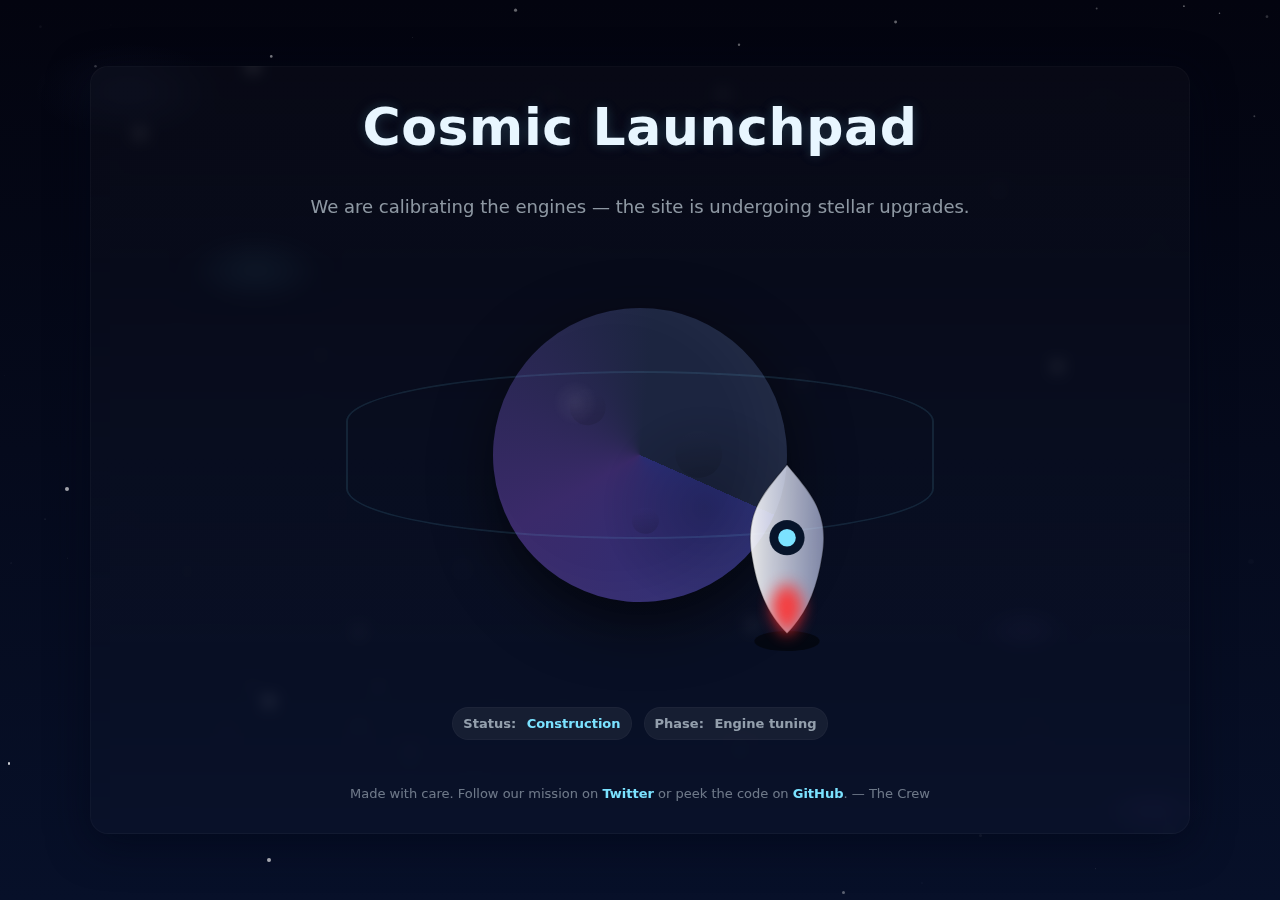
<file: hiya.html>
<!doctype html>
<html lang="en">
<head>
  <meta charset="utf-8" />
  <meta name="viewport" content="width=device-width,initial-scale=1" />
  <title>Under Construction — Cosmic Launchpad</title>
  <style>
    :root{
      --bg0:#03040f;
      --bg1:#071029;
      --accent:#7be2ff;
      --accent-2:#b48cff;
      --text: #e8f6ff;
      --muted: rgba(232,246,255,0.6);
    }
    *{box-sizing:border-box;margin:0;padding:0}
    html,body{height:100%;font-family:Inter, ui-sans-serif, system-ui, -apple-system, "Segoe UI", Roboto, "Helvetica Neue", Arial;color:var(--text);background:radial-gradient(1200px 600px at 10% 10%, rgba(120,160,255,0.04), transparent 8%), radial-gradient(900px 400px at 90% 90%, rgba(180,100,255,0.03), transparent 6%), linear-gradient(180deg,var(--bg0),var(--bg1));overflow:hidden}

    .stage{position:relative;height:100vh;display:flex;justify-content:center;align-items:center;padding:20px}
    canvas#stars{position:fixed;inset:0;z-index:0;display:block}
    .nebula{position:fixed;inset:0;pointer-events:none;z-index:1;background:
      radial-gradient(600px 300px at 20% 30%, rgba(123,226,255,0.06), transparent 12%),
      radial-gradient(500px 240px at 80% 70%, rgba(180,140,255,0.04), transparent 10%)}

    .card{z-index:5;max-width:1100px;width:100%;display:flex;flex-direction:column;gap:28px;align-items:center;padding:32px;border-radius:18px;background:linear-gradient(180deg, rgba(255,255,255,0.02), rgba(255,255,255,0.01));box-shadow:0 10px 40px rgba(2,6,23,0.6);backdrop-filter:blur(8px);border:1px solid rgba(255,255,255,0.03)}

    h1{margin:0;font-size:clamp(26px,6vw,52px);line-height:1.1;letter-spacing:0.6px;text-align:center;font-weight:700;text-shadow:0 0 12px rgba(123,226,255,0.18),0 0 30px rgba(180,140,255,0.05);}
    .hero-sub{margin-top:12px;color:var(--muted);font-size:clamp(14px,2.5vw,18px);text-align:center;}

    .scene{position:relative;width:100%;max-width:420px;height:auto;aspect-ratio:1/1;display:flex;align-items:center;justify-content:center;overflow:visible}
    .planet{position:relative;width:70%;height:70%;border-radius:50%;background:conic-gradient(from 120deg, #2b2f78, #3a2a6a, #1c2540 70%);box-shadow:inset -24px -10px 60px rgba(255,255,255,0.03), 0 20px 60px rgba(0,0,0,0.6);transform:rotate(-6deg)}
    .planet::after{content:'';position:absolute;inset:0;border-radius:50%;background:radial-gradient(circle at 30% 30%, rgba(255,255,255,0.06), transparent 8%), radial-gradient(circle at 70% 70%, rgba(0,0,0,0.2), transparent 35%)}

    .ring{position:absolute;left:50%;top:50%;transform-origin:center;translate:-50% -50%;width:140%;height:40%;border-radius:50%/30%;border:2px solid rgba(123,226,255,0.06);filter:blur(0.6px);animation:spin 24s linear infinite}
    .ring.fast{animation-duration:16s}
    @keyframes spin{from{transform:translate(-50%,-50%) rotate(0deg)}to{transform:translate(-50%,-50%) rotate(360deg)}}

    .crater{position:absolute;border-radius:50%;background:linear-gradient(180deg, rgba(255,255,255,0.02), rgba(0,0,0,0.12));mix-blend-mode:overlay}
    .c1{width:12%;height:12%;left:28%;top:26%}
    .c2{width:16%;height:16%;left:62%;top:44%}
    .c3{width:9%;height:9%;left:45%;top:68%}

    .rocket{position:absolute;right:0;bottom:0;width:30%;transform-origin:50% 80%;animation:float 4.8s ease-in-out infinite;z-index:6}
    @keyframes float{0%{transform:translateY(0) rotate(-10deg)}50%{transform:translateY(-18px) rotate(-6deg)}100%{transform:translateY(0) rotate(-10deg)}}
    .flame{filter:blur(6px);opacity:0.9;transform-origin:center bottom;animation:flame 0.18s linear infinite}
    @keyframes flame{0%{transform:scaleY(1)}50%{transform:scaleY(1.18)}100%{transform:scaleY(1)}}

    .hud{margin-top:14px;color:var(--muted);font-size:13px;display:flex;gap:12px;flex-wrap:wrap;justify-content:center}
    .pill{padding:8px 10px;border-radius:999px;background:rgba(255,255,255,0.06);border:1px solid rgba(255,255,255,0.03);font-weight:600}

    .foot{margin-top:18px;color:rgba(232,246,255,0.45);font-size:13px;text-align:center}

    .twinkle{position:absolute;inset:0;pointer-events:none;z-index:2}
    .twinkle span{position:absolute;width:4px;height:4px;border-radius:50%;background:rgba(255,255,255,0.85);filter:blur(0.6px);opacity:0;animation:tw .8s infinite}
    @keyframes tw{0%{opacity:0}50%{opacity:1;transform:scale(1.2)}100%{opacity:0}}

    @media(max-width:600px){.hud{flex-direction:column;align-items:center}}
  </style>
</head>
<body>
  <canvas id="stars"></canvas>
  <div class="nebula"></div>
  <div class="stage">
    <div class="card">
      <h1>Cosmic Launchpad</h1>
      <div class="hero-sub">We are calibrating the engines — the site is undergoing stellar upgrades.</div>

      <div class="scene">
        <div class="planet" id="planet">
          <div class="crater c1"></div>
          <div class="crater c2"></div>
          <div class="crater c3"></div>
        </div>
        <div class="ring"></div>
        <div class="ring fast"></div>
        <div class="rocket">
          <svg viewBox="0 0 100 170" width="100%" xmlns="http://www.w3.org/2000/svg">
            <defs>
              <linearGradient id="metal" x1="0" x2="1"><stop offset="0" stop-color="#ffffff" stop-opacity="0.9"/><stop offset="1" stop-color="#cfd8ff" stop-opacity="0.6"/></linearGradient>
            </defs>
            <g transform="translate(0,8)">
              <ellipse cx="50" cy="146" rx="26" ry="8" fill="rgba(0,0,0,0.5)" />
              <path d="M50 6 C66 26,84 42,78 78 C74 104,66 124,50 140 C34 124,26 104,22 78 C16 42,34 26,50 6 Z" fill="url(#metal)" stroke="rgba(0,0,0,0.28)"/>
              <circle cx="50" cy="64" r="14" fill="#07142a" stroke="rgba(255,255,255,0.06)"/>
              <circle cx="50" cy="64" r="7" fill="#7be2ff" />
              <g class="flame" transform="translate(50,142)">
                <path d="M0 0 C-12 -12, -20 -30, 0 -42 C20 -30,12 -12,0 0Z" fill="url(#f1)" opacity="0.98"/>
                <defs>
                  <linearGradient id="f1" x1="0" x2="0"><stop offset="0" stop-color="#ffd97a"/><stop offset="0.6" stop-color="#ff6b6b"/><stop offset="1" stop-color="#ff2d2d"/></linearGradient>
                </defs>
              </g>
            </g>
          </svg>
        </div>
      </div>

      <div class="hud">
        <div class="pill">Status: <strong style="margin-left:6px;color:var(--accent)">Construction</strong></div>
        <div class="pill">Phase: <strong style="margin-left:6px">Engine tuning</strong></div>
      </div>

      <div class="foot">Made with care. Follow our mission on <a href="#" style="color:var(--accent);text-decoration:none;font-weight:650">Twitter</a> or peek the code on <a href="#" style="color:var(--accent);text-decoration:none;font-weight:650">GitHub</a>. — The Crew</div>
    </div>
  </div>
  <div class="twinkle" aria-hidden id="twinkle"></div>

  <script>
    const canvas = document.getElementById('stars');
    const ctx = canvas.getContext('2d');
    let w = canvas.width = innerWidth;
    let h = canvas.height = innerHeight;
    window.addEventListener('resize', ()=>{w=canvas.width=innerWidth;h=canvas.height=innerHeight;initStars();});
    const starCount = Math.floor((innerWidth*innerHeight)/12000);
    let stars = [];
    function rand(min,max){return Math.random()*(max-min)+min}
    function initStars(){stars = [];for(let i=0;i<starCount;i++){stars.push({x:Math.random()*w,y:Math.random()*h,z:rand(0.2,1.2),r:Math.random()*1.6,blink:Math.random()*1.2});}}initStars();
    function draw(){ctx.clearRect(0,0,w,h);for(let s of stars){const tw = (Math.sin((Date.now()/1200 + s.blink*10)) + 1)/2;ctx.beginPath();const alpha = 0.5*tw*(s.z);ctx.fillStyle = `rgba(255,255,255,${alpha})`;ctx.arc(s.x + Math.sin((Date.now()/700 + s.z)*0.8)*6*s.z, s.y + Math.cos((Date.now()/900 + s.z)*0.9)*4*s.z, s.r, 0, Math.PI*2);ctx.fill();}requestAnimationFrame(draw);}draw();
    (function makeTwinkles(){const tw = document.getElementById('twinkle');const count = Math.min(36, Math.floor(innerWidth/60));for(let i=0;i<count;i++){const s = document.createElement('span');s.style.left = Math.random()*100 + '%';s.style.top = Math.random()*100 + '%';s.style.animationDelay = (Math.random()*1.8)+'s';s.style.width = s.style.height = (2 + Math.random()*4) + 'px';s.style.opacity = Math.random();tw.appendChild(s);}})();
    const planet = document.getElementById('planet');let mouseX = innerWidth/2, mouseY = innerHeight/2;addEventListener('mousemove', (e)=>{mouseX=e.clientX;mouseY=e.clientY});function parallax(){const dx = (mouseX - innerWidth/2)/innerWidth*18;const dy = (mouseY - innerHeight/2)/innerHeight*12;planet.style.transform = `rotate(-6deg) translate(${dx}px, ${dy}px)`;requestAnimationFrame(parallax);}parallax();
  </script>
</body>
</html>
</file>
